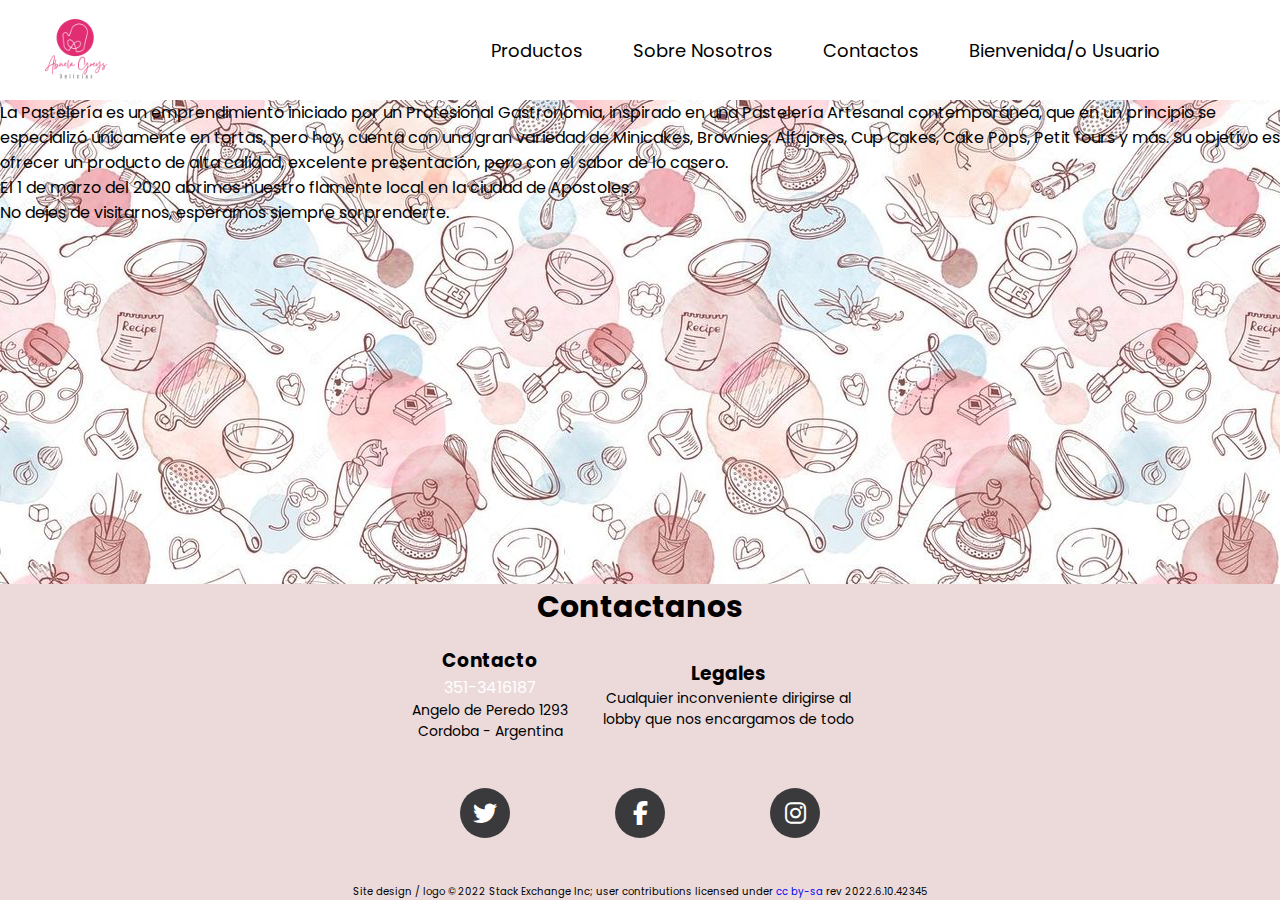
<file: index.html>
<!DOCTYPE html>
<html lang="en">
<head>
    <meta charset="UTF-8">
    <meta http-equiv="X-UA-Compatible" content="IE=edge">
    <meta name="viewport" content="width=device-width, initial-scale=1.0">
    <link rel="stylesheet" href="https://cdnjs.cloudflare.com/ajax/libs/font-awesome/6.1.1/css/all.min.css">
    <link rel="stylesheet" href="style/style.css" />
    <title>LandingSites</title>
</head>
<body>
    <header class="header">
      <div class="navbar_logo">
        <a href="#" class="logo" title="Inicio"><img src="/imagen/Logo Abuela Greys.png" alt="logo" class="logo" /></a>
        <!-- <p class="text_logo">LOGO</p> -->
      </div>
      <input type="checkbox" id="toggle-nav" />
      <label for="toggle-nav">
        <div></div>
        <div></div>
        <div></div>
      </label>
      <div class="nav">
        <ul class="nav-list">
          <li class="nav-item"><a href="#" class="nav-link">Productos</a></li>
          <li class="nav-item"><a href="#" class="nav-link">Sobre Nosotros</a></li>
          <li class="nav-item"><a href="#" class="nav-link">Contactos</a></li>
          <li class="nav-item"><a href="login.html" class="nav-link">Bienvenida/o Usuario</a></li>
        </ul>
      </div>
    </header>
    <!-- Seccion de inicio -->
    <section class="sobre-nosotros">
      <div>
        <p>
          <span>
            La Pastelería es un emprendimiento iniciado por un Profesional Gastronómia, inspirado en una Pastelería Artesanal contemporánea, que en un principio se especializó únicamente en tortas, pero hoy, cuenta con una gran variedad de Minicakes, Brownies, Alfajores, Cup Cakes, Cake Pops, Petit fours y más. Su objetivo es ofrecer un producto de alta calidad, excelente presentación, pero con el sabor de lo casero.
          </span>
        </p>
        <p>
          El 1 de marzo del 2020 abrimos nuestro flamente local en la ciudad de Apostoles.
        </p>
        <p>
          No dejes de visitarnos, esperamos siempre sorprenderte.
        </p>
      </div>
    </section>
    <!-- <section class="planes" id="planes">
      <h2>Estos son nuestros planes disponibles</h2>
      <div class="card-cont">
        <div class="card">
          <h3>Inicial</h3>
          <p class="card-p">
            Este plan es para quienes necesitan soluciones rápidas y simples.
            Incluye:
          </p>
          <ul>
            <li>Landing page</li>
            <li>Sección de contactos</li>
            <li>Enlace a redes sociales</li>
          </ul>
          <h3>10 usd</h3>
        </div>
        <div class="card">
          <h3>Profesional</h3>
          <p class="card-p">
            Este plan es para quienes necesitan soluciones integradas al modelo
            de negocios. Incluye:
          </p>
          <ul>
            <li>Lo mismo que plan inicial +</li>
            <li>Chatbot</li>
            <li>Blog</li>
          </ul>
          <h3>20 USD</h3>
        </div>
        <div class="card">
          <h3>E-commerce</h3>
          <p class="card-p">
            Este plan es para quienes necesitan vender online
          </p>
          <ul>
            <li>Lo mismo que plan Pro +</li>
            <li>E-commerce BtB</li>
            <li>E-commerce BtC</li>
          </ul>
          <h3>50 usd</h3>
        </div>
      </div>
    </section> -->
    <footer>
      <div class="contacto-footer">
        <h2>Contactanos</h2>
      </div>
      <div class="info-container">
        <div class="contacto">
          <h3>Contacto</h3>
          <a href="https://wa.me/3513416187?text=Hola%20buenas%2C%20queria%20consultar%20sobre...">351-3416187</a>
          <p>Angelo de Peredo 1293</p>
          <p>Cordoba - Argentina</p>
        </div>
        <div class="legales">
          <h3>Legales</h3>
          <p>
            Cualquier inconveniente dirigirse al lobby que nos encargamos de
            todo
          </p>
        </div>
      </div>
      <div class="icons">
        <a href="#" class="flex twitter"><i class="fa-brands fa-twitter"></i></i></a>
        <a href="#" class="flex facebook"><i class="fa-brands fa-facebook-f"></i></i></a>
        <a href="#" class="flex instagram"><i class="fa-brands fa-instagram"></i></a>
      </div>
      <p class="licen">Site design / logo © 2022 Stack Exchange Inc; user contributions licensed under
        <a href="https://stackoverflow.com/help/licensing">cc by-sa</a>
        <span>rev 2022.6.10.42345</span>
      </p>
    </footer>
</body>
</html>
</file>
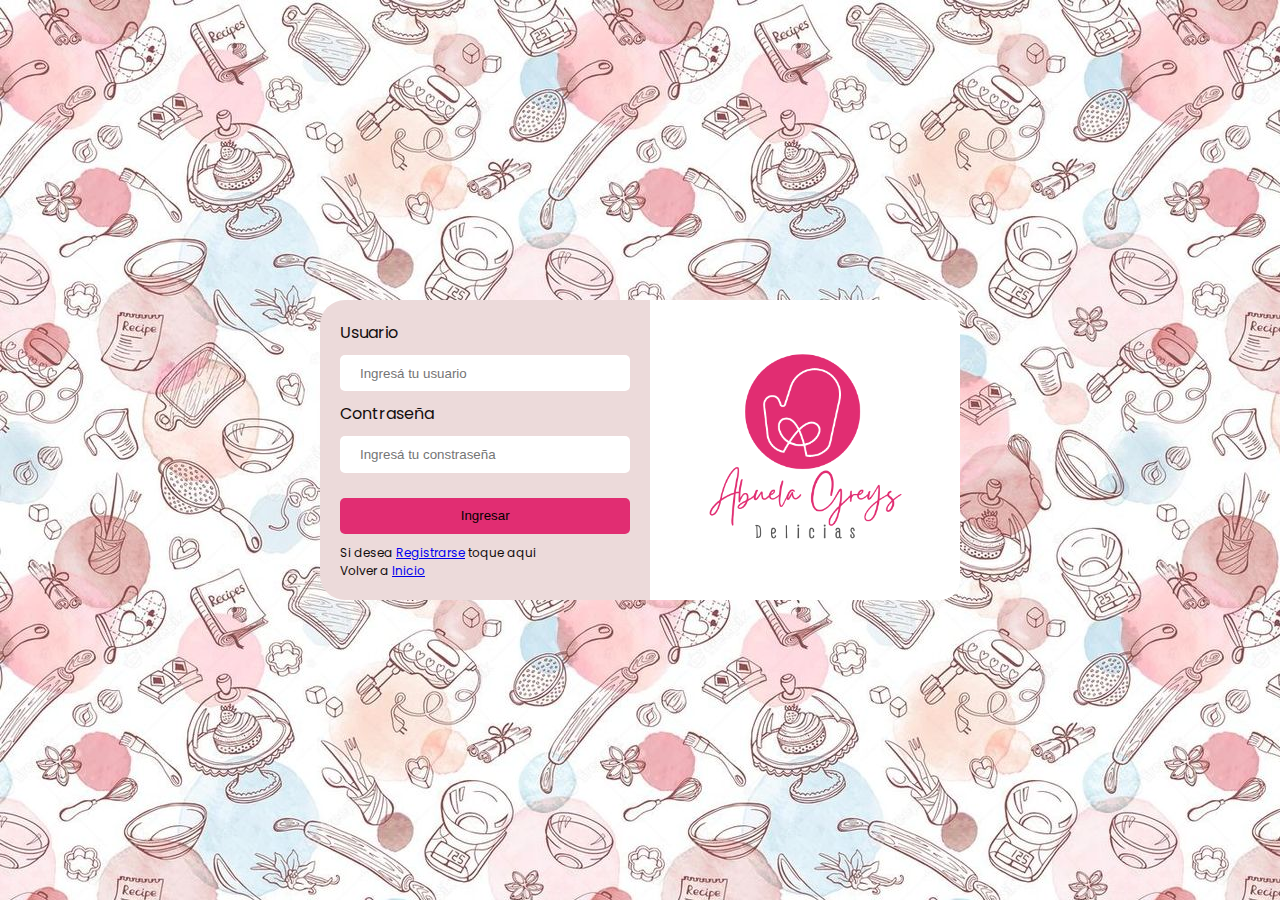
<file: login.html>
<!DOCTYPE html>
<html lang="en">
<head>
    <meta charset="UTF-8">
    <meta http-equiv="X-UA-Compatible" content="IE=edge">
    <meta name="viewport" content="width=device-width, initial-scale=1.0">
    <link rel="stylesheet" href="/style/estiloL.css">
    <title>Inicio De Sesión</title>
</head>
<body>
    <main>
        <div class="container">
            <div class="login_container">
                <form>
                    <label class="usuario" for="user">Usuario</label>
                    <input type="text" placeholder="Ingresá tu usuario" id="user">
                    <label for="password">Contraseña</label>
                    <input type="password" placeholder="Ingresá tu constraseña" id="password">
                    <input type="submit" value="Ingresar" class="btn">
                    <p class="text-reg">
                        Si desea <a href="register.html">Registrarse</a> toque aqui</p>
                    <p>
                       Volver a <a href="index.html">Inicio</a>
                    </p>
                    
                </form>
                <div class="login-img"></div>
            </div>
        </div>
    </main>
</body>
</html>
</file>
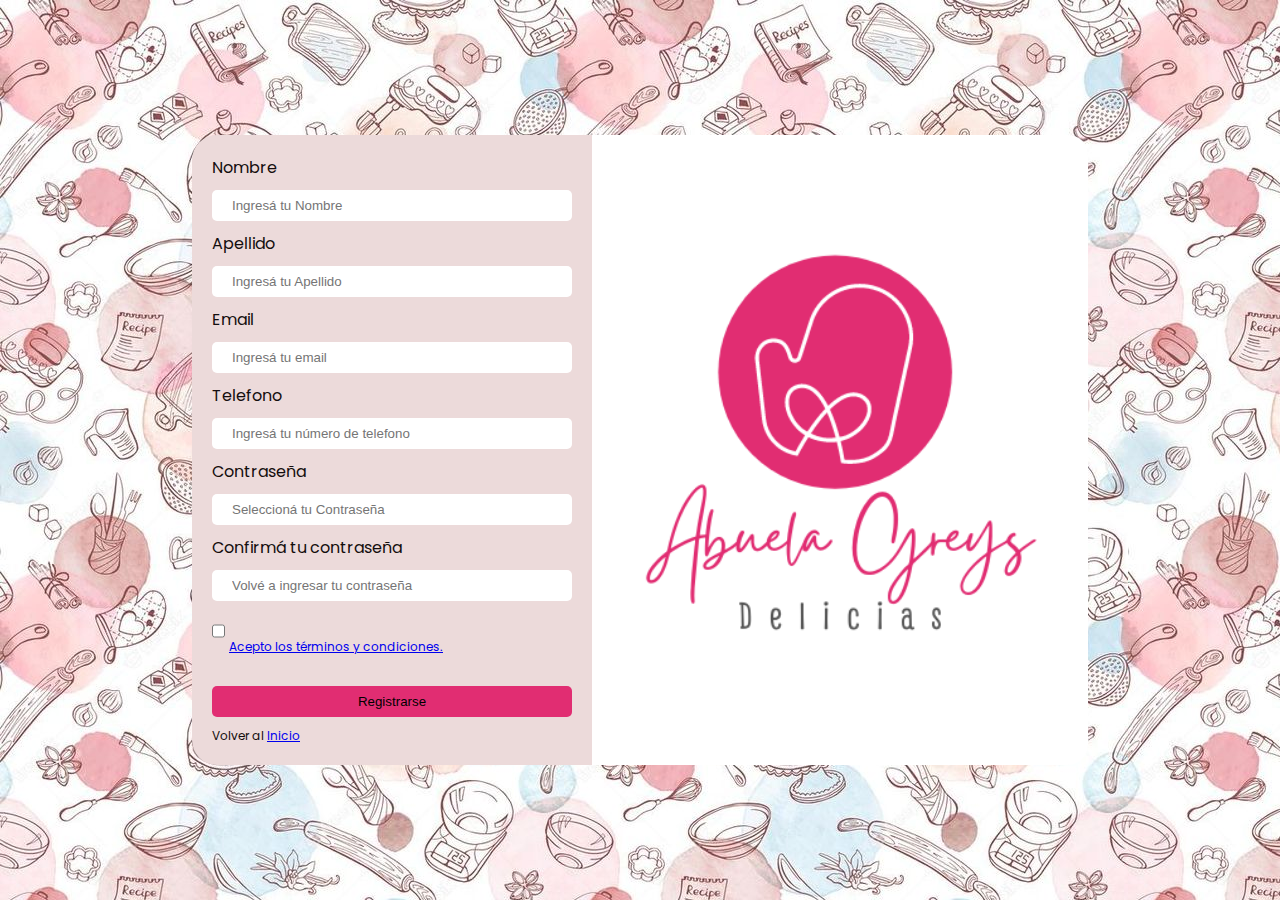
<file: register.html>
<!DOCTYPE html>
<html lang="en">
<head>
    <meta charset="UTF-8">
    <meta http-equiv="X-UA-Compatible" content="IE=edge">
    <meta name="viewport" content="width=device-width, initial-scale=1.0">
    <link rel="stylesheet" href="/style/estiloL.css">
    <title>Registrar</title>
</head>
<body>
    <main>

        <div class="container">
            <div class="register_container">
                <form>
                    <label for="user">Nombre</label>
                    <input type="text" placeholder="Ingresá tu Nombre" id="user">

                    <label for="user">Apellido</label>
                    <input type="text" placeholder="Ingresá tu Apellido" id="user">

                    <label for="user">Email</label>
                    <input type="email" placeholder="Ingresá tu email" id="email">

                    <label for="user">Telefono</label>
                    <input type="tel" placeholder="Ingresá tu número de telefono" id="telefono">

                    <label for="password">Contraseña</label>
                    <input type="password" placeholder="Seleccioná tu Contraseña" id="password">

                    <label for="password">Confirmá tu contraseña</label>
                    <input type="password" placeholder="Volvé a ingresar tu contraseña" id="password">

                    <label class="check">
                        <input type="checkbox" id="termino">
                        <span class="checkmark"></span>
                        <a href="#" class="tyc">Acepto los términos y condiciones.</a>
                    </label>

                    <input type="submit" value="Registrarse" class="btn">
                    <p>
                        Volver al <a href="index.html">Inicio</a>
                    </p>
                </form>
                <div class="login-img"></div>
            </div>
        </div>
    </main>
</body>
</html>
</file>
<file: style/style.css>
@import url("https://fonts.googleapis.com/css2?family=Poppins:wght@300;400;600;700;900&display=swap");

@import url('https://fonts.googleapis.com/css2?family=Pacifico&display=swap');

@import url('https://fonts.googleapis.com/css2?family=Roboto:wght@400;500&display=swap');

*{
  margin: 0;
  padding: 0;
  box-sizing: border-box;
  text-decoration: none;
}

:root {
    --rosa: #E12D72;
}

body {
    background: url(/imagen/0da9152172311a50c3f896a258322e10.jpg);
    width: 100vw;
    max-width: 100%;
    font-family: "Poppins", sans-serif;
}

/* Comienzo del NavBar */

.navbar_logo {
    display: flex;
    flex-direction: column;
    justify-content: center;
    align-items: center;
    max-width: 2rem;
    padding: 1rem 0;
}

.logo {
height: 100px;
width: 100px;
}

.text_logo {
    font-size: 13px;
}


.header {
    background: white;
    height: 100px;
    display: flex;
    justify-content: space-between;
    align-items: center;
    padding: 0 120px 0 60px;
    position: sticky;
    top: 0px;  
}

input{
    appearance: none;
}

.nav-list{
    display: flex;
    justify-content: center;
    align-items: center;
    gap: 50px;
    list-style: none;
}

.nav-link {
    font-size: 18px;
    color: black;
}

.nav-link:hover {
    text-decoration: none;
    color: var(--rosa);
}

@media only screen and (max-width: 768px) {
    .nav {
        display: flex;
        align-items: center;
        justify-content: center;
        position: fixed;
    }

    .nav-list {
        display: block;
        flex-direction: column;
        justify-content: center;
        align-items: center;
        gap: 10px;
    }

    ul li {
        list-style: none;
        color: white;
        font-size: 50px;
        padding-bottom: 5px;
        transform: translateY(-500px);
        opacity: 0;
    }
    input {
        display: none;
    }

    label {
        position: fixed;
        top: 10px;
        right: 9px;
        cursor: pointer;
        z-index: 99;
    }

    label > div {
        height: 4px;
        width: 35px;
        background: black;
        margin: 6px;
    }

    label:hover > div {
        background-color: var(--rosa);
    }

    #toggle-nav:checked ~ .nav {
        height: 50vh;
        width: 300px;
        background: white;
        z-index: 1;
        right: 0px;
        top: 0px;
    }

    #toggle-nav:checked ~ label {
        right: 250px;
    }

    #toggle-nav:checked ~ .nav ul li {
        transform: translateY(0);
        opacity: 1;
    }

    #toggle-nav:checked ~ label > div:nth-child(1) {
        transform: rotate(45deg);
        margin-top: 18px;
    }

    #toggle-nav:checked ~ label > div:nth-child(2) {
        opacity: 0;
    }

    #toggle-nav:checked ~ label > div:nth-child(3) {
        transform: rotate(-45deg);
        margin-top: -20px;
    }

    ul li {
        transition: transform 0.6s ease;
    }

    label {
        transition: 0.5s ease;
    }

    label > div {
        transition: 0.5s ease;
    }

}
/* Final del NavBar */

/* Comienzo del footer */
footer {
    display: flex;
    flex-direction: column;
    justify-content: center;
    align-items: center;
    background: #ecdada;
    color: black;
    gap: 1rem;
    position: absolute;
    bottom: 0;
    width: 100%;
}
  
.contacto-footer {
    font-size: 20px;
}
  
.info-container {
    display: flex;
    justify-content: space-between;
    align-items: center;
    text-align: center;
    gap: 20px;
}
  
  .contacto p {
    font-size: 14px;
}
  
.contacto a {
    color: white;
}
  
.contacto a:hover{
    color: var(--rosa);
}
  
.licen {
    font-size: 10px;
}
  
.legales {
    max-width: 280px;
}
  
.legales p {
    font-size: 14px;
}
  
.icons{
    margin: 10px auto;
    width: 80%;
    max-width: 400px;
    padding: 20px;
    border-radius: 10px;
    display: flex;
    justify-content: space-between;
}
.icons a{
    text-decoration: none;
    color: #fff;
    background-color: rgb(58, 58, 60);
    width: 50px;
    height: 50px;
    border-radius: 100%;
    font-size: 1.5rem;
    text-align: center;
    transition: all 0.3s;
}
.flex{
    display: inline-flex;
    justify-content:center;
    align-items: center;
}
.twitter:hover{
    background: #1da1f2;
}
.facebook:hover{
    background: #4267B2;
}
.instagram:hover{
    background: linear-gradient(45deg, #f09433 0%,#e6683c 25%,#dc2743 50%,#cc2366 75%,#bc1888 100%); 
}

@media (min-width: 320px) and (max-width: 768px) {

    .info-container{
        display: flex;
        flex-direction: column;
        justify-content: center;
        align-items: center;
        height: auto;
    }

    .contacto-footer {
        font-size: auto;
    }

    .contacto h3 {
        font-size: auto;
    }

    .icons {
        display: flex;
        flex-direction: column;
        justify-content: center;
        align-items: center;
        gap: 10px;

    }
    }
  /* Fin del footer */
</file>
<file: style/estiloL.css>
@import url('https://fonts.googleapis.com/css2?family=Bebas+Neue&family=PT+Sans&family=Poppins:ital,wght@0,300;0,400;1,600&display=swap');

* {
    margin: 0;
    padding: 0;
    box-sizing: border-box;
}

:root {
    --font: "Poppins", sans-serif;
    --color-boton: #E12D72;
    --lila: #d7def3;
}

body {
    background: url("/imagen/0da9152172311a50c3f896a258322e10.jpg");
    font-family: var(--font);
    border-radius: 0 20px 20px 0;
    font-family: var(--font);
    color: rgb(20, 14, 14);
}

a, p{
    font-size: 12px;
}
.container {
    width: 100%;
    height: 100vh;
    display: flex;
    justify-content: center;
    align-items: center;
}


.login_container {
    background: #ecdada;
    width: 50%;
    display: flex;
    justify-content: center;
    max-width: 800px;
    border-radius: 25px;
    min-height: 200px;
    max-height: 300px;
    height: 60%;
}

.register_container {
    background: #ecdada;
    display: flex;
    justify-content: center;
    max-width: 1500px;
    width: 50%;
    border-radius: 25px;
    min-height: 250px;
    max-height: 800px;
    height: 70%;
}

form {
    display: flex;
    flex-direction: column;
    max-width: 400px;
    width: 75%;
}

form label {
    padding-bottom: 10px;
}

form input {
    margin-bottom: 10px;
    height: 40px;
    border: none;
    border-radius: 5px;
    padding: 0 20px;
}

input:focus {
    outline: none;
}

.btn {
    background: var(--color-boton);
    color: argb(20, 14, 14);
    margin-top: 15px;
    cursor: pointer;
}

.btn:hover {
    background: #26867d;
}

.login-img {
    display: none;
}

@media screen and (min-width: 1000px) {
    .register_container {
        max-width: 1500px;
        width: 70%;
        border-radius: 25px;
        min-height: 200px;
        max-height: 800px;
        height: 70%;
    }

    .login-img {
        display: block;
        height: 100%;
        width: 100%;
        background: url("/imagen/Logo Abuela Greys.png");
        background-size: cover;
        background-repeat: no-repeat;
        background-position: center;
        border-radius: 0 20px 20px 0;
    }

    form {
        width: 100%;
        height: 100%;
        justify-content: center;
        padding: 20px;
    }
    
}
</file>
